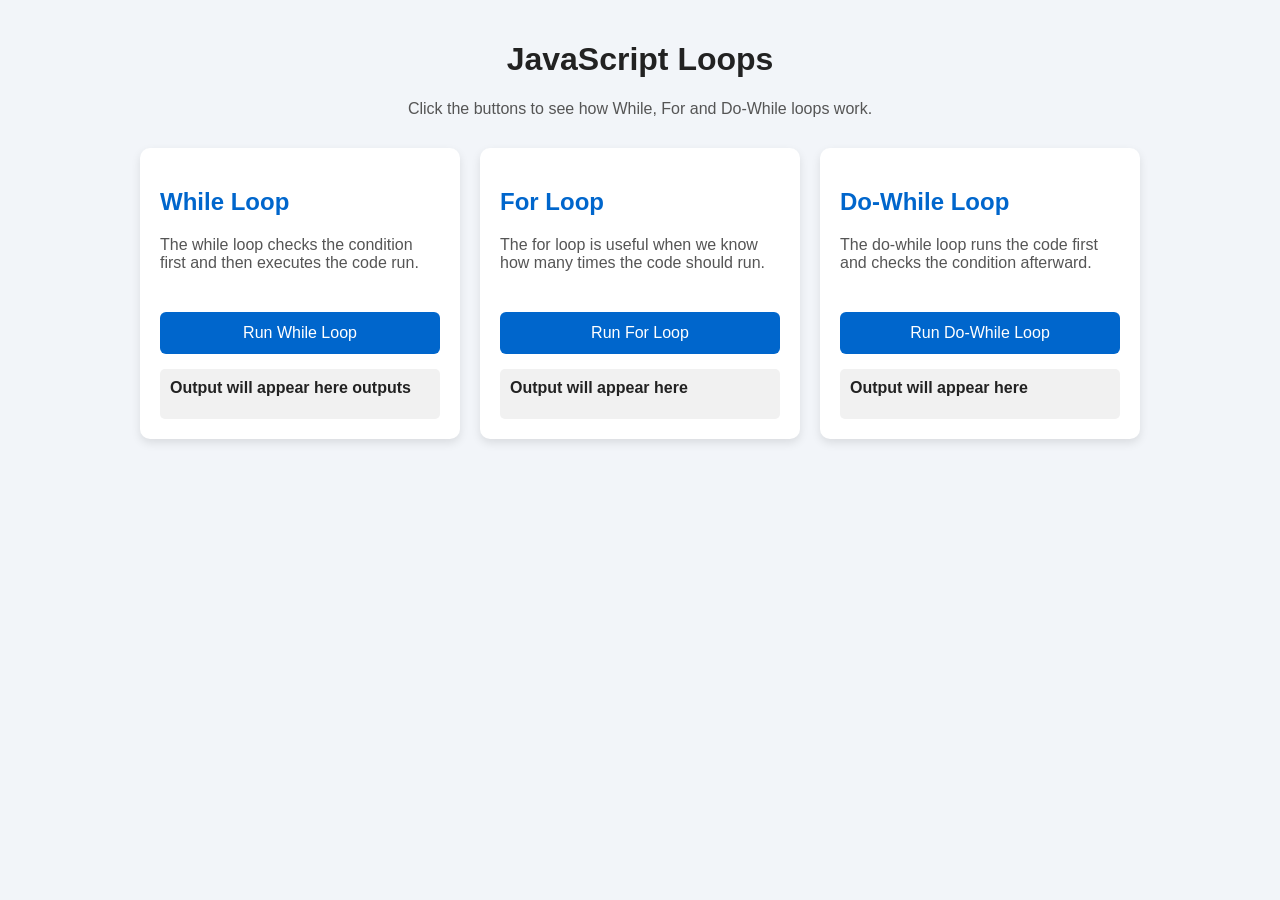
<file: alen.html>
<!DOCTYPE html>
<html lang="en">
<head>
    <meta charset="UTF-8">
    <meta name="viewport" content="width=device-width, initial-scale=1.0">

    <title>JavaScript Loops</title>

    <style>
        * {
            box-sizing: border-box;
        }

        body {
            font-family: Arial, sans-serif;
            background-color: #f2f5f9;
            margin: 0;
            padding: 20px;
        }

        .container {
            max-width: 1000px;
            margin: auto;
        }

        h1 {
            text-align: center;
            color: #222;
        }

        .intro {
            text-align: center;
            color: #555;
            margin-bottom: 30px;
        }

        .loops {
            display: grid;
            grid-template-columns: repeat(3, 1fr);
            gap: 20px;
        }

        .card {
            background-color: white;
            padding: 20px;
            border-radius: 10px;
            box-shadow: 0 4px 10px rgba(0, 0, 0, 0.1);
        }

        .card h2 {
            color: #0066cc;
        }

        .card p {
            color: #555;
            min-height: 60px;
        }

        button {
            width: 100%;
            padding: 12px;
            border: none;
            border-radius: 6px;
            background-color: #0066cc;
            color: white;
            font-size: 16px;
            cursor: pointer;
        }

        button:hover {
            background-color: #004999;
        }

        .output {
            margin-top: 15px;
            padding: 10px;
            min-height: 50px;
            background-color: #f1f1f1;
            border-radius: 5px;
            color: #222;
            font-weight: bold;
        }

        @media (max-width: 768px) {
            .loops {
                grid-template-columns: 1fr;
            }
        }
    </style>
</head>

<body>

    <div class="container">

        <h1>JavaScript Loops</h1>

        <p class="intro">
            Click the buttons to see how While, For and Do-While loops work.
        </p>

        <div class="loops">

            <!-- WHILE LOOP -->
            <div class="card">

                <h2>While Loop</h2>

                <p>
                    The while loop checks the condition first
                    and then executes the code run.
                </p>

                <button onclick="runWhileLoop()">
                    Run While Loop
                </button>

                <div id="whileOutput" class="output">
                    Output will appear here outputs
                </div>

            </div>


            <!-- FOR LOOP -->
            <div class="card">

                <h2>For Loop</h2>

                <p>
                    The for loop is useful when we know
                    how many times the code should run.
                </p>

                <button onclick="runForLoop()">
                    Run For Loop
                </button>

                <div id="forOutput" class="output">
                    Output will appear here
                </div>

            </div>


            <!-- DO WHILE LOOP -->
            <div class="card">

                <h2>Do-While Loop</h2>

                <p>
                    The do-while loop runs the code first
                    and checks the condition afterward.
                </p>

                <button onclick="runDoWhileLoop()">
                    Run Do-While Loop
                </button>

                <div id="doWhileOutput" class="output">
                    Output will appear here
                </div>

            </div>

        </div>

    </div>


    <script>

        // =========================
        // WHILE LOOP
        // =========================

        function runWhileLoop() {

            let i = 1;

            let result = "";

            while (i <= 5) {

                result += i + " ";

                i++;
            }

            document.getElementById("whileOutput").innerText = result;
        }


        // =========================
        // FOR LOOP
        // =========================

        function runForLoop() {

            let result = "";

            for (let i = 1; i <= 5; i++) {

                result += i + " ";
            }

            document.getElementById("forOutput").innerText = result;
        }


        // =========================
        // DO-WHILE LOOP
        // =========================

        function runDoWhileLoop() {

            let i = 1;

            let result = "";

            do {

                result += i + " ";

                i++;

            } while (i <= 5);

            document.getElementById("doWhileOutput").innerText = result;
        }

    </script>

</body>
</html>
</file>
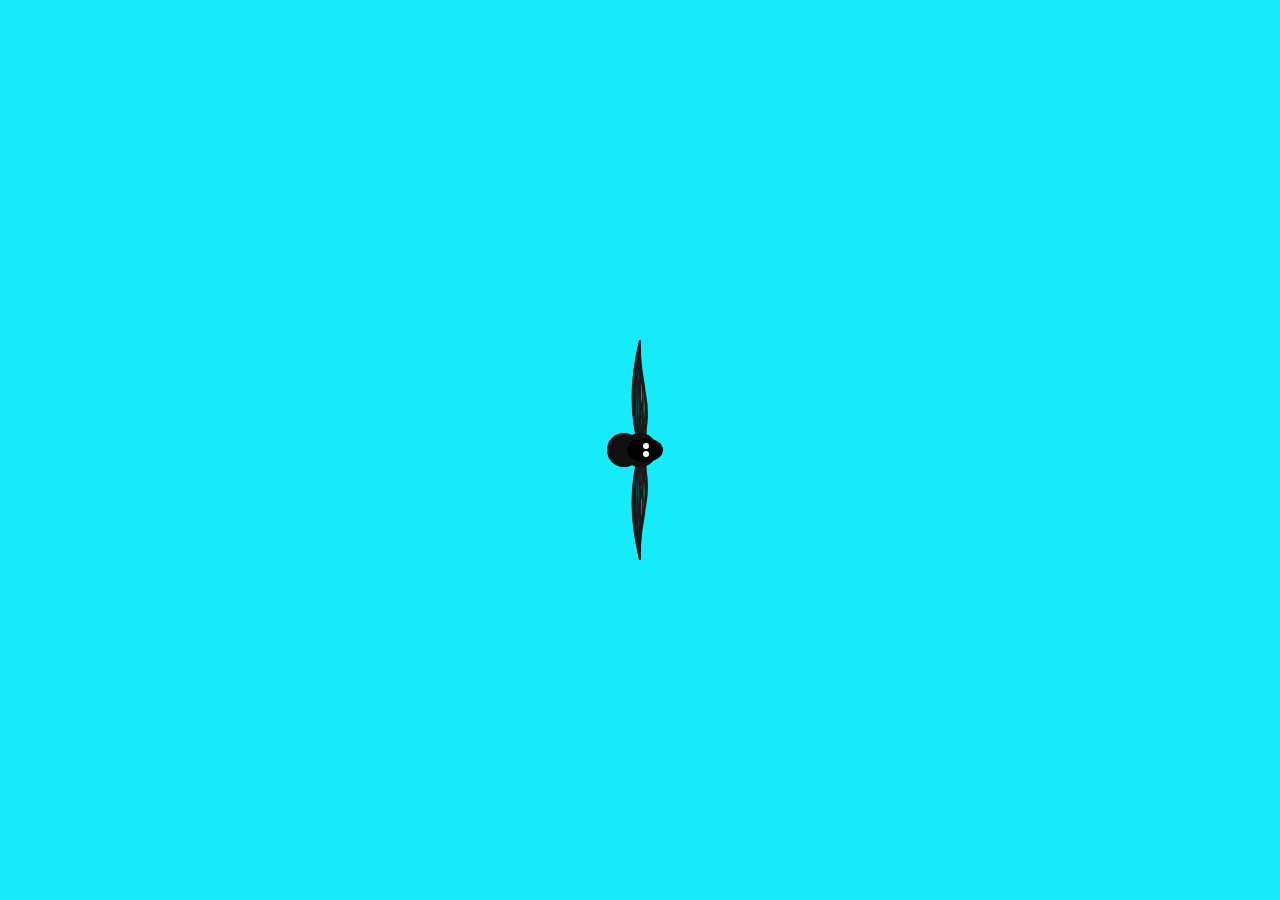
<file: dr.html>
<!DOCTYPE html>
<html lang="hi">
<head>
  <meta charset="UTF-8">
  <meta name="viewport" content="width=device-width, initial-scale=1.0">
  <title>Procedural Dragon/Creature Simulation</title>
  <style>
    * {
      margin: 0;
      padding: 0;
      box-sizing: border-box;
      overflow: hidden;
    }
    body {
      background-color: #16ebfa; /* Canvas background light beige tint */
      width: 100vw;
      height: 100vh;
      display: flex;
      justify-content: center;
      align-items: center;
    }
    canvas {
      display: block;
      width: 100%;
      height: 100%;
    }
  </style>
</head>
<body>

  <canvas id="creatureCanvas"></canvas>

  <script>
    const canvas = document.getElementById('creatureCanvas');
    const ctx = canvas.getContext('2d');

    function resize() {
      canvas.width = window.innerWidth;
      canvas.height = window.innerHeight;
    }
    resize();
    window.addEventListener('resize', resize);

    // Mouse Position Track
    const mouse = {
      x: window.innerWidth / 2,
      y: window.innerHeight / 2
    };

    window.addEventListener('mousemove', (e) => {
      mouse.x = e.clientX;
      mouse.y = e.clientY;
    });

    window.addEventListener('touchmove', (e) => {
      if (e.touches.length > 0) {
        mouse.x = e.touches[0].clientX;
        mouse.y = e.touches[0].clientY;
      }
    });

    // Spine Configuration
    const numJoints = 35;
    const jointSpacing = 16;
    const joints = [];

    for (let i = 0; i < numJoints; i++) {
      joints.push({
        x: mouse.x,
        y: mouse.y,
        angle: 0
      });
    }

    let waveOffset = 0;

    function animate() {
      ctx.clearRect(0, 0, canvas.width, canvas.height);
      waveOffset += 0.08;

      // 1. Head follows Mouse smoothly
      const head = joints[0];
      head.x += (mouse.x - head.x) * 0.15;
      head.y += (mouse.y - head.y) * 0.15;

      // 2. Inverse Kinematics for Body Joints
      for (let i = 1; i < numJoints; i++) {
        const prev = joints[i - 1];
        const current = joints[i];

        const dx = prev.x - current.x;
        const dy = prev.y - current.y;
        current.angle = Math.atan2(dy, dx);

        current.x = prev.x - Math.cos(current.angle) * jointSpacing;
        current.y = prev.y - Math.sin(current.angle) * jointSpacing;
      }

      // 3. Draw Side Ribs / Wings / Feather Fins
      for (let i = 2; i < numJoints - 5; i += 2) {
        const j = joints[i];
        const perpAngle = j.angle + Math.PI / 2;
        
        // Dynamic wave movement for fins
        const wave = Math.sin(waveOffset - i * 0.2) * 15;
        const finLength = Math.sin((i / numJoints) * Math.PI) * 90 + 20;

        ctx.strokeStyle = '#1a1a1a';
        ctx.lineWidth = 2;

        // Both Sides Fins
        [-1, 1].forEach(side => {
          ctx.beginPath();
          ctx.moveTo(j.x, j.y);

          const controlX = j.x + Math.cos(perpAngle * side) * (finLength * 0.5) + Math.cos(j.angle) * wave;
          const controlY = j.y + Math.sin(perpAngle * side) * (finLength * 0.5) + Math.sin(j.angle) * wave;

          const endX = j.x + Math.cos(perpAngle * side) * finLength;
          const endY = j.y + Math.sin(perpAngle * side) * finLength;

          ctx.quadraticCurveTo(controlX, controlY, endX, endY);
          ctx.stroke();
        });
      }

      // 4. Draw Central Spine & Segment Shells
      for (let i = numJoints - 1; i >= 0; i--) {
        const j = joints[i];
        const size = Math.sin((i / numJoints) * Math.PI) * 14 + 3;

        ctx.save();
        ctx.translate(j.x, j.y);
        ctx.rotate(j.angle);

        // Black Scale/Segment Shell
        ctx.fillStyle = '#111111';
        ctx.beginPath();
        ctx.arc(0, 0, size, 0, Math.PI * 2);
        ctx.fill();

        // White inner detail for spine texture
        if (i % 2 === 0) {
          ctx.fillStyle = '#e5e3d7';
          ctx.beginPath();
          ctx.arc(-size * 0.3, 0, size * 0.4, 0, Math.PI * 2);
          ctx.fill();
        }

        ctx.restore();
      }

      // 5. Draw Head
      const headAngle = joints[0].angle;
      ctx.save();
      ctx.translate(head.x, head.y);
      ctx.rotate(headAngle);

      ctx.fillStyle = '#000000';
      ctx.beginPath();
      ctx.ellipse(5, 0, 18, 12, 0, 0, Math.PI * 2);
      ctx.fill();

      // White Eye
      ctx.fillStyle = '#ffffff';
      ctx.beginPath();
      ctx.arc(6, -4, 3, 0, Math.PI * 2);
      ctx.arc(6, 4, 3, 0, Math.PI * 2);
      ctx.fill();

      ctx.restore();

      requestAnimationFrame(animate);
    }

    animate();
  </script>
</body>
</html>
</file>
